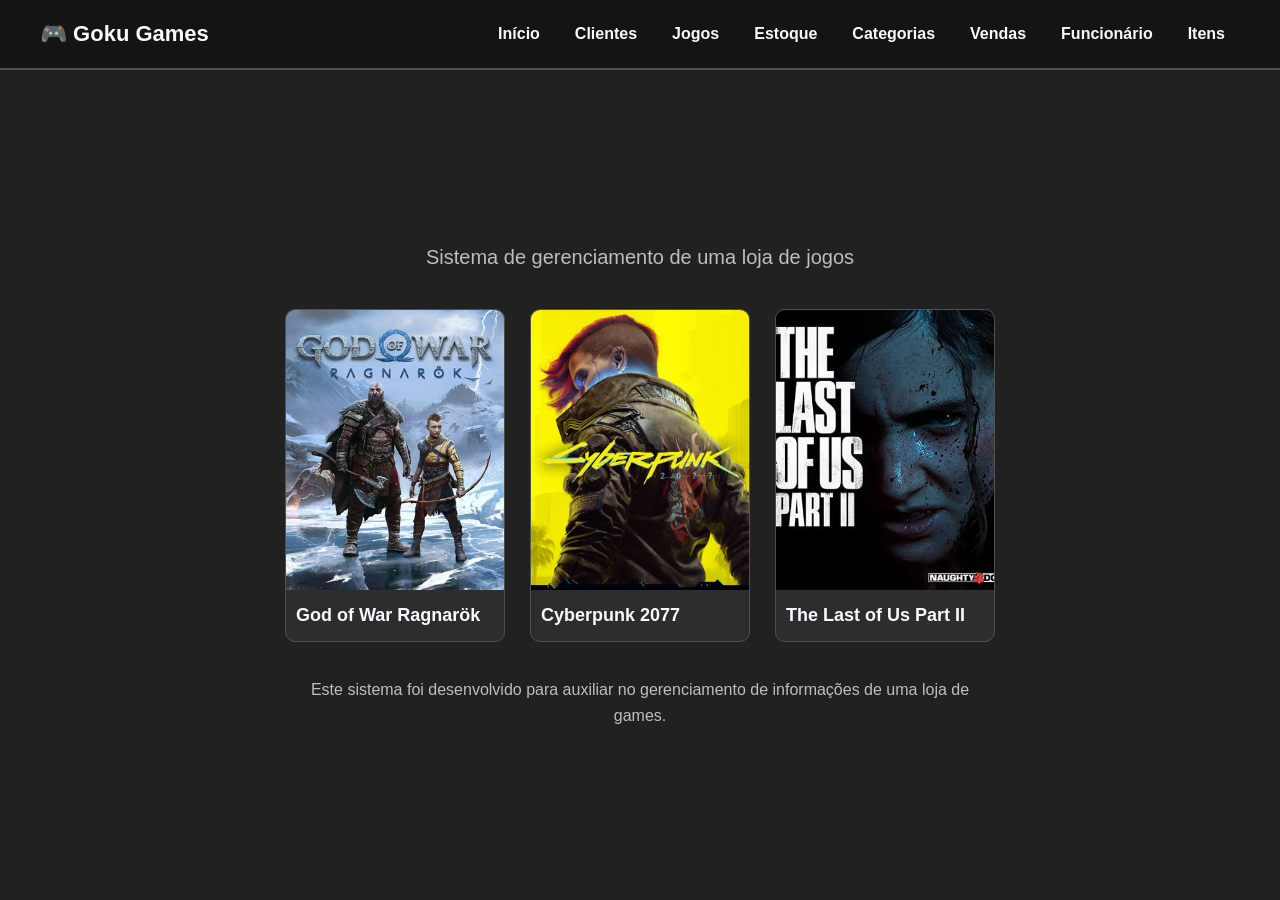
<file: index.html>
<!DOCTYPE html>
<html lang="pt-BR">

<head>
    <meta charset="UTF-8">
    <meta name="viewport" content="width=device-width, initial-scale=1.0">

    <title>Goku Games</title>

    <link rel="stylesheet" href="css/style.css">
</head>

<body>

    <!-- MENU -->

<nav>

    <div class="logo">
        🎮 Goku Games
    </div>

    <div class="links-menu">

        <a href="index.html">Início</a>
        <a href="html/cliente.html">Clientes</a>
        <a href="html/jogo.html">Jogos</a>
        <a href="html/estoque.html">Estoque</a>
        <a href="html/categoria.html">Categorias</a>
        <a href="html/venda.html">Vendas</a>
        <a href="html/funcionario.html">Funcionário</a>
        <a href="html/item_venda.html">Itens</a>

    </div>

</nav>
    


    <!-- CONTEÚDO -->

    <main class="container">

        <p class="subtitulo">
            Sistema de gerenciamento de uma loja de jogos
        </p>


        <!-- JOGOS -->

        <div class="jogos">

            <div class="jogo">

                <img
                    src="images/jogo1.jpg"
                    alt="God of War Ragnarok"
                >

                <h2>God of War Ragnarök</h2>

            </div>


            <div class="jogo">

                <img
                    src="images/jogo2.jpg"
                    alt="Cyberpunk 2077"
                >

                <h2>Cyberpunk 2077</h2>

            </div>


            <div class="jogo">

                <img
                    src="images/jogo3.jpg"
                    alt="The Last of Us Part II"
                >

                <h2>The Last of Us Part II</h2>

            </div>

        </div>


        <!-- DESCRIÇÃO -->

        <p class="descricao">

            Este sistema foi desenvolvido para auxiliar
            no gerenciamento de informações de uma loja
            de games.

        </p>

    </main>

</body>

</html>
</file>
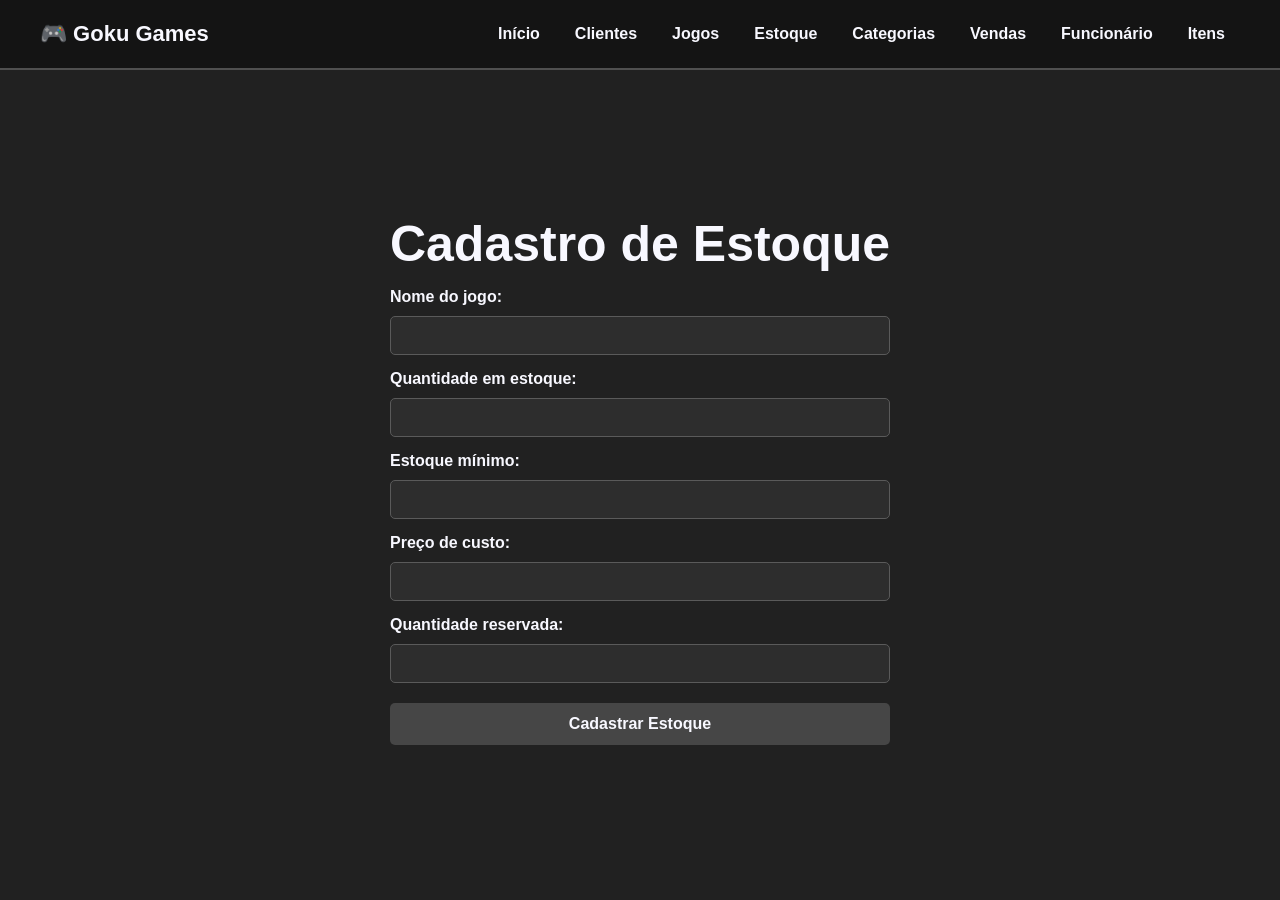
<file: html/estoque.html>
<!DOCTYPE html>
<html lang="pt-BR">

<head>
    <meta charset="UTF-8">
    <meta name="viewport" content="width=device-width, initial-scale=1.0">

    <title>Cadastro de Estoque - Goku Games</title>

    <link rel="stylesheet" href="../css/style.css">
</head>

<body>

    <nav>
        <div class="logo">
            🎮 Goku Games
        </div>

        <div class="links-menu">
            <a href="../index.html">Início</a>
            <a href="cliente.html">Clientes</a>
            <a href="jogo.html">Jogos</a>
            <a href="estoque.html">Estoque</a>
            <a href="categoria.html">Categorias</a>
            <a href="venda.html">Vendas</a>
            <a href="funcionario.html">Funcionário</a>
            <a href="item_venda.html">Itens</a>
        </div>
    </nav>

    <main class="container">

        <h1>Cadastro de Estoque</h1>

        <form id="formEstoque">

            
            <label for="nomeJogo">Nome do jogo:</label>
            <input type="text" id="nomeJogo" name="nomeJogo" required>

            <label for="quantidade">Quantidade em estoque:</label>
            <input type="number" id="quantidade" name="quantidade"
                min="0" step="1" required>

            <label for="estoqueMinimo">Estoque mínimo:</label>
            <input type="number" id="estoqueMinimo" name="estoqueMinimo"
                min="0" step="1" required>

            <label for="precoCusto">Preço de custo:</label>
            <input type="number" id="precoCusto" name="precoCusto"
                min="0.01" step="0.01" required>

            <label for="quantidadeReservada">Quantidade reservada:</label>
            <input type="number" id="quantidadeReservada" name="quantidadeReservada"
                min="0" step="1" required>



            <button type="submit">
                Cadastrar Estoque
            </button>

            <div id="resultado" class="resultado"
                style="white-space: pre-line;"></div>

        </form>

    </main>

    <script src="../js/estoque.js"></script>

</body>
</html>
</file>
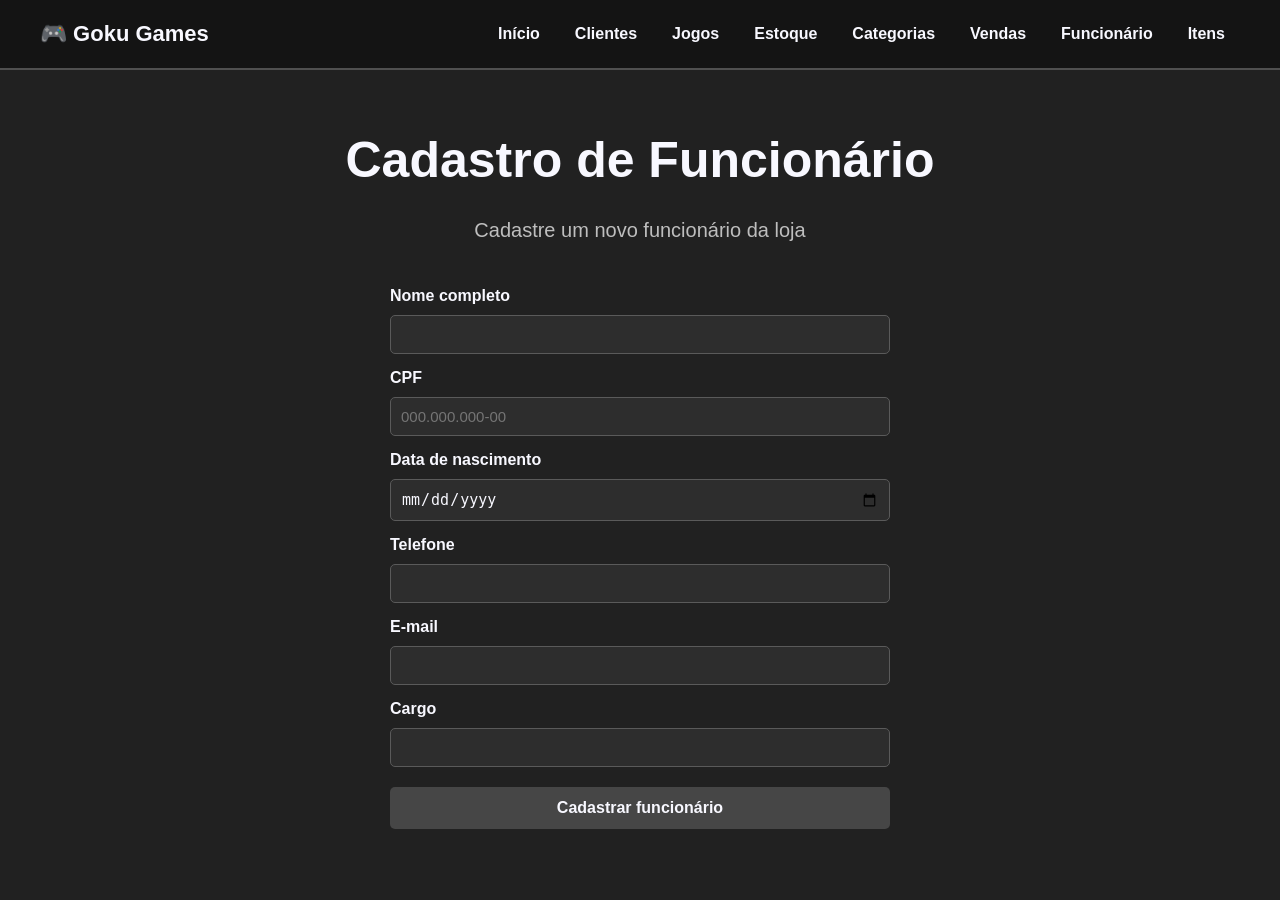
<file: html/funcionario.html>
<!DOCTYPE html>
<html lang="pt-BR">
<head>
    <meta charset="UTF-8">
    <meta name="viewport" content="width=device-width, initial-scale=1.0">
    <title>Cadastro de Funcionário</title>
    <link rel="stylesheet" href="../css/style.css">
</head>

<body>
    <nav>
        <div class="logo">🎮 Goku Games</div>

        <div class="links-menu">
             <a href="../index.html">Início</a>

            <a href="../html/cliente.html">
                Clientes
            </a>

            <a href="../html/jogo.html">
                Jogos
            </a>

            <a href="../html/estoque.html">Estoque</a>

            <a href="../html/categoria.html">
                Categorias
            </a>

            <a href="../html/venda.html">
                Vendas
            </a>

            <a href="../html/funcionario.html">
                Funcionário
            </a>

            <a href="../html/item_venda.html">
                Itens
            </a>
        </div>
    </nav>
    <main class="container">

        <h1>Cadastro de Funcionário</h1>

        <p class="subtitulo">
            Cadastre um novo funcionário da loja
        </p>

        <form id="formFuncionario">

            <label for="nome">Nome completo</label>
            <input
                type="text"
                id="nome"
                name="nome"
                maxlength="120"
                required
            >

            <label for="cpf">CPF</label>
            <input
                type="text"
                id="cpf"
                name="cpf"
                maxlength="14"
                placeholder="000.000.000-00"
                required
            >

            <label for="nascimento">Data de nascimento</label>
            <input
                type="date"
                id="nascimento"
                name="nascimento"
                required
            >

            <label for="telefone">Telefone</label>
            <input
                type="tel"
                id="telefone"
                name="telefone"
                maxlength="20"
                required
            >

            <label for="email">E-mail</label>
            <input
                type="email"
                id="email"
                name="email"
                maxlength="150"
                required
            >

            <label for="cargo">Cargo</label>
            <input
                type="text"
                id="cargo"
                name="cargo"
                maxlength="80"
                required
            >

            <button type="submit">
                Cadastrar funcionário
            </button>

            <div id="resultado" style="white-space: pre-line;"></div>

        </form>

    </main>

    <script src="../js/funcionario.js"></script>

</body>
</html>
</file>
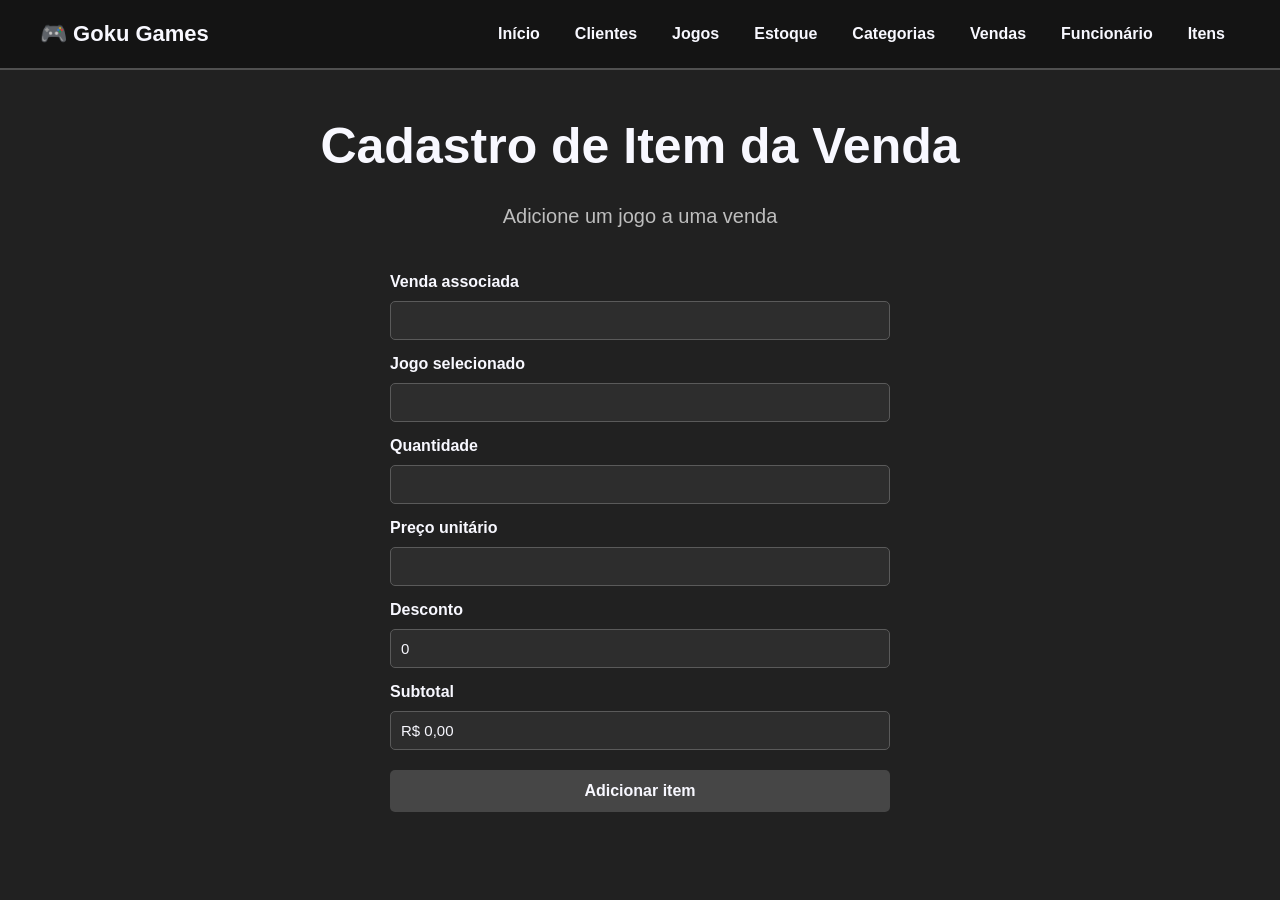
<file: html/item_venda.html>
<!DOCTYPE html>
<html lang="pt-BR">
<head>
    <meta charset="UTF-8">
    <meta name="viewport" content="width=device-width, initial-scale=1.0">
    <title>Item da Venda</title>
    <link rel="stylesheet" href="../css/style.css">
</head>

<body>

    <nav>
        <div class="logo">🎮 Goku Games</div>

        <div class="links-menu">
            <a href="../index.html">Início</a>

            <a href="../html/cliente.html">
                Clientes
            </a>

            <a href="../html/jogo.html">
                Jogos
            </a>

            <a href="../html/estoque.html">Estoque</a>

            <a href="../html/categoria.html">
                Categorias
            </a>

            <a href="../html/venda.html">
                Vendas
            </a>

            <a href="../html/funcionario.html">
                Funcionário
            </a>

            <a href="../html/item_venda.html">
                Itens
            </a>
        </div>
    </nav>

    <main class="container">

        <h1>Cadastro de Item da Venda</h1>

        <p class="subtitulo">
            Adicione um jogo a uma venda
        </p>

        <form id="formItemVenda">

            <label for="venda">Venda associada</label>
            <input
                type="text"
                id="venda"
                name="venda"
                required
            >

            <label for="jogo">Jogo selecionado</label>
            <input
                type="text"
                id="jogo"
                name="jogo"
                required
            >

            <label for="quantidade">Quantidade</label>
            <input
                type="number"
                id="quantidade"
                name="quantidade"
                min="1"
                step="1"
                required
            >

            <label for="preco">Preço unitário</label>
            <input
                type="number"
                id="preco"
                name="preco"
                min="0.01"
                step="0.01"
                required
            >

            <label for="desconto">Desconto</label>
            <input
                type="number"
                id="desconto"
                name="desconto"
                min="0"
                step="0.01"
                value="0"
                required
            >

            <label for="subtotal">Subtotal</label>
            <input
                type="text"
                id="subtotal"
                name="subtotal"
                value="R$ 0,00"
                readonly
            >

            <button type="submit">
                Adicionar item
            </button>

            <p id="resultado" class="resultado" role="status"></p>

        </form>

    </main>

    <script src="../js/item_venda.js"></script>

</body>
</html>
</file>
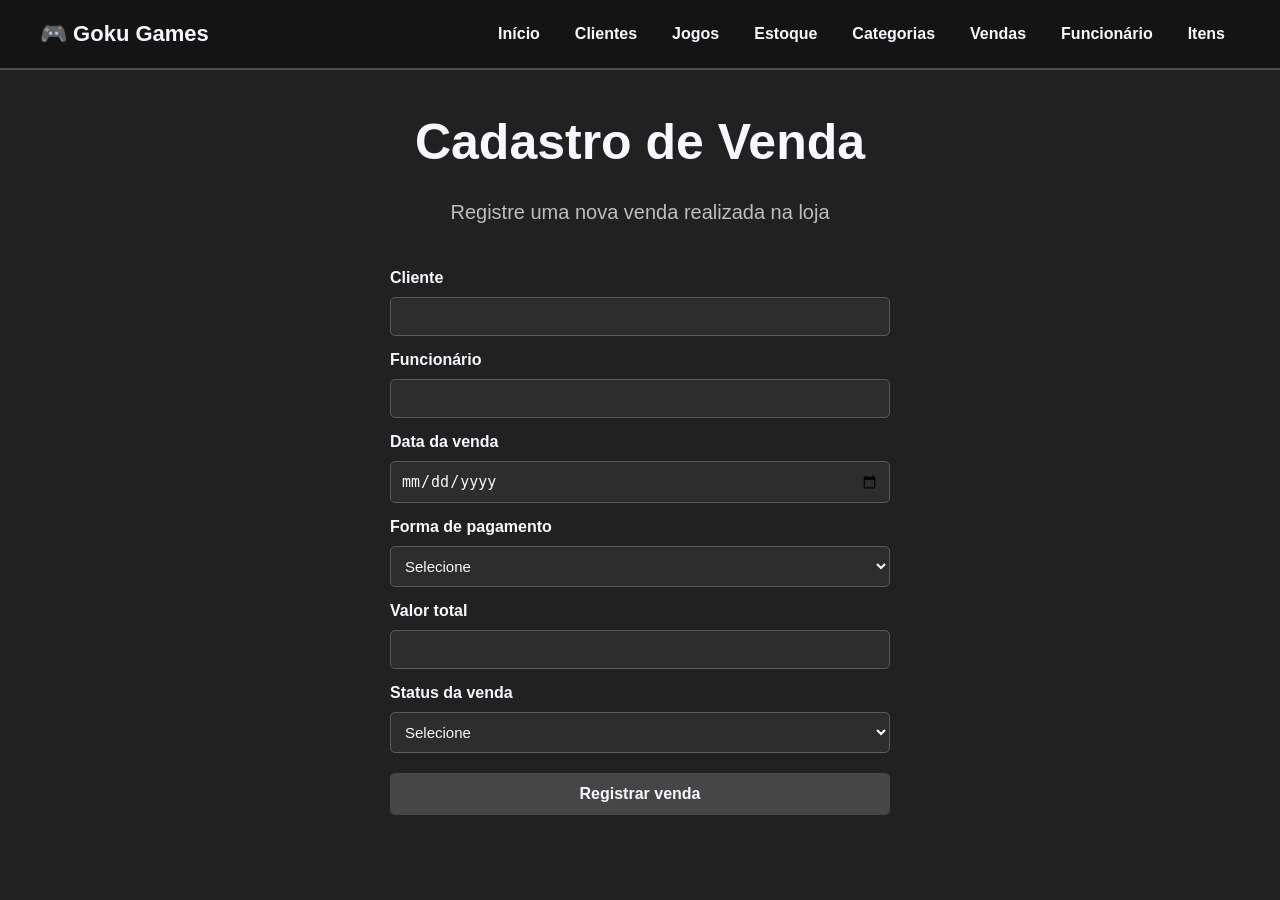
<file: html/venda.html>
<!DOCTYPE html>
<html lang="pt-BR">
<head>
    <meta charset="UTF-8">
    <meta name="viewport" content="width=device-width, initial-scale=1.0">
    <title>Cadastro de Venda</title>
    <link rel="stylesheet" href="../css/style.css">
</head>

<body>

    <nav>
        <div class="logo">🎮 Goku Games</div>

        <div class="links-menu">
            <a href="../index.html">Início</a>

            <a href="../html/cliente.html">
                Clientes
            </a>

            <a href="../html/jogo.html">
                Jogos
            </a>

            <a href="../html/estoque.html">Estoque</a>

            <a href="../html/categoria.html">
                Categorias
            </a>

            <a href="../html/venda.html">
                Vendas
            </a>

            <a href="../html/funcionario.html">
                Funcionário
            </a>

            <a href="../html/item_venda.html">
                Itens
            </a>
        </div>
    </nav>

    <main class="container">

        <h1>Cadastro de Venda</h1>

        <p class="subtitulo">
            Registre uma nova venda realizada na loja
        </p>

        <form id="formVenda">

            <label for="cliente">Cliente</label>
            <input
                type="text"
                id="cliente"
                name="cliente"
                maxlength="120"
                required
            >

            <label for="funcionario">Funcionário</label>
            <input
                type="text"
                id="funcionario"
                name="funcionario"
                maxlength="120"
                required
            >

            <label for="data_venda">Data da venda</label>
            <input
                type="date"
                id="data_venda"
                name="data_venda"
                required
            >

            <label for="pagamento">Forma de pagamento</label>
            <select
                id="pagamento"
                name="pagamento"
                required
            >
                <option value="">Selecione</option>
                <option value="Dinheiro">Dinheiro</option>
                <option value="Pix">Pix</option>
                <option value="Cartão de Crédito">Cartão de Crédito</option>
                <option value="Cartão de Débito">Cartão de Débito</option>
            </select>

            <label for="valor_total">Valor total</label>
            <input
                type="number"
                id="valor_total"
                name="valor_total"
                min="0.01"
                step="0.01"
                required
            >

            <label for="status">Status da venda</label>
            <select
                id="status"
                name="status"
                required
            >
                <option value="">Selecione</option>
                <option value="Pendente">Pendente</option>
                <option value="Concluída">Concluída</option>
                <option value="Cancelada">Cancelada</option>
            </select>

            <button type="submit">
                Registrar venda
            </button>

            <p id="resultado" class="resultado" role="status"></p>

        </form>

    </main>

    <script src="../js/venda.js"></script>

</body>
</html>
</file>
<file: css/style.css>
* {
    box-sizing: border-box;
}

body {
    margin: 0;
    min-height: 100vh;

    background-color: rgb(33, 33, 33);
    color: ghostwhite;

    font-family: Arial, sans-serif;
}


/* =========================
   MENU
========================= */

nav {
    width: 100%;
    min-height: 70px;

    display: flex;
    justify-content: space-between;
    align-items: center;

    padding: 0 40px;

    background-color: rgb(20, 20, 20);

    border-bottom: 2px solid rgb(80, 80, 80);
}

.logo {
    color: ghostwhite;

    font-size: 22px;
    font-weight: bold;
}

.links-menu {
    display: flex;
    align-items: center;

    gap: 5px;
}

nav a {
    display: inline-block;

    color: ghostwhite;

    text-decoration: none;

    font-size: 16px;
    font-weight: bold;

    padding: 10px 15px;

    border-radius: 5px;

    transition: 0.2s;
}

nav a:hover {
    background-color: rgb(50, 50, 50);
}


/* =========================
   CONTEÚDO
========================= */

.container {
    width: 100%;
    min-height: calc(100vh - 70px);

    display: flex;
    flex-direction: column;

    justify-content: center;
    align-items: center;

    padding: 40px;
}


/* =========================
   TÍTULOS
========================= */

h1 {
    font-size: 50px;

    margin: 0 0 10px;

    text-align: center;
}

.subtitulo {
    font-size: 20px;

    color: rgb(190, 190, 190);

    margin-bottom: 40px;

    text-align: center;
}


/* =========================
   FORMULÁRIOS
========================= */

form {
    width: 500px;
    max-width: 100%;

    display: flex;
    flex-direction: column;

    gap: 10px;
}

form label {
    text-align: left;

    font-weight: bold;

    margin-top: 5px;
}

form input,
form select {
    width: 100%;

    padding: 10px;

    border: 1px solid rgb(90, 90, 90);
    border-radius: 5px;

    background-color: rgb(45, 45, 45);
    color: ghostwhite;

    font-size: 15px;
}

form input:focus,
form select:focus {
    outline: none;

    border-color: rgb(150, 150, 150);
}


/* =========================
   BOTÃO
========================= */

button {
    width: 100%;

    margin-top: 10px;

    padding: 12px;

    border: none;
    border-radius: 5px;

    background-color: rgb(70, 70, 70);
    color: ghostwhite;

    font-size: 16px;
    font-weight: bold;

    cursor: pointer;

    transition: 0.2s;
}

button:hover {
    background-color: rgb(100, 100, 100);
}


/* =========================
   RESULTADO
========================= */

.resultado {
    color: rgb(190, 190, 190);

    text-align: center;
}

/* =========================
   JOGOS
========================= */

.jogos {
    display: flex;

    justify-content: center;

    gap: 25px;

    flex-wrap: wrap;

    max-width: 1000px;
}

.jogo {
    width: 220px;

    background-color: rgb(45, 45, 45);

    border: 1px solid rgb(80, 80, 80);

    border-radius: 10px;

    overflow: hidden;

    transition: 0.2s;
}

.jogo:hover {
    transform: translateY(-5px);

    border-color: rgb(130, 130, 130);
}

.jogo img {
    width: 100%;
    height: 280px;

    object-fit: cover;

    display: block;
}

.jogo h2 {
    font-size: 18px;

    margin: 15px 10px;

    color: ghostwhite;
}


/* =========================
   DESCRIÇÃO
========================= */

.descricao {
    max-width: 700px;

    margin-top: 35px;

    color: rgb(190, 190, 190);

    line-height: 1.6;

    text-align: center;
}

/* =========================
   CELULAR
========================= */

@media (max-width: 700px) {

    nav {
        flex-direction: column;

        gap: 15px;

        padding: 20px;
    }

    .links-menu {
        flex-wrap: wrap;

        justify-content: center;
    }

    .container {
        padding: 25px 15px;
    }

    h1 {
        font-size: 38px;
    }

    form {
        width: 100%;
    }

    .jogo {
        width: 180px;
    }

    .jogo img {
        height: 230px;
    }
}
</file>
